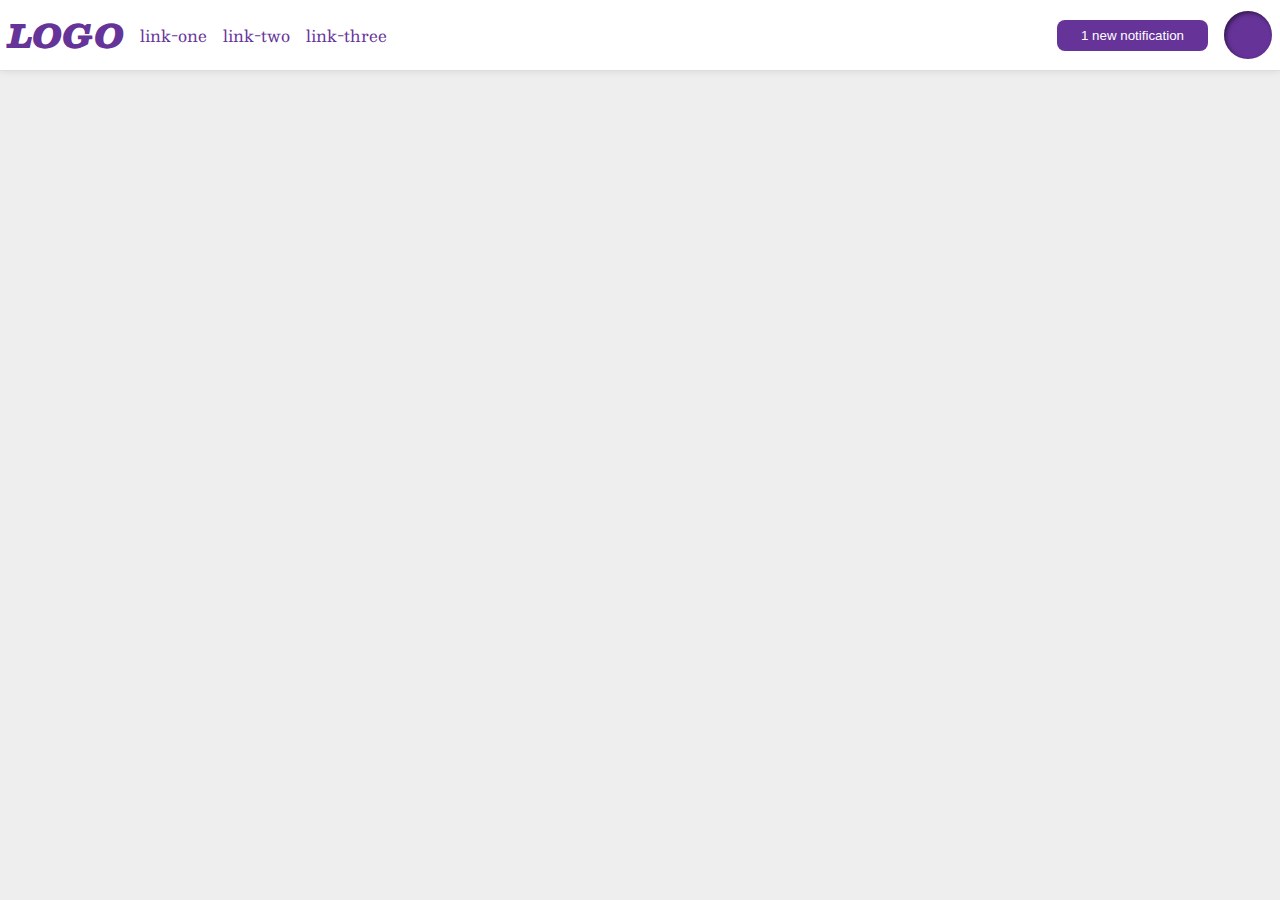
<file: foundations/flex/03-flex-header-2/index.html>
<!DOCTYPE html>
<html lang="en">
  <head>
    <meta charset="UTF-8">
    <meta http-equiv="X-UA-Compatible" content="IE=edge">
    <meta name="viewport" content="width=device-width, initial-scale=1.0">
    <title>Flex Header 2</title>
    <link rel="stylesheet" href="style.css">
  </head>
  <body>
    <div class="header">
      <div class="left">
        <div class="logo">
          LOGO
        </div>
        <ul class="links">
          <li><a href="https://google.com">link-one</a></li>
          <li><a href="https://google.com">link-two</a></li>
          <li><a href="https://google.com">link-three</a></li>
        </ul>
      </div>
      <div class="right">
        <button class="notifications">
          1 new notification
        </button>
        <div class="profile-image"></div>
      </div>
    </div>
  </body>
</html>
</file>
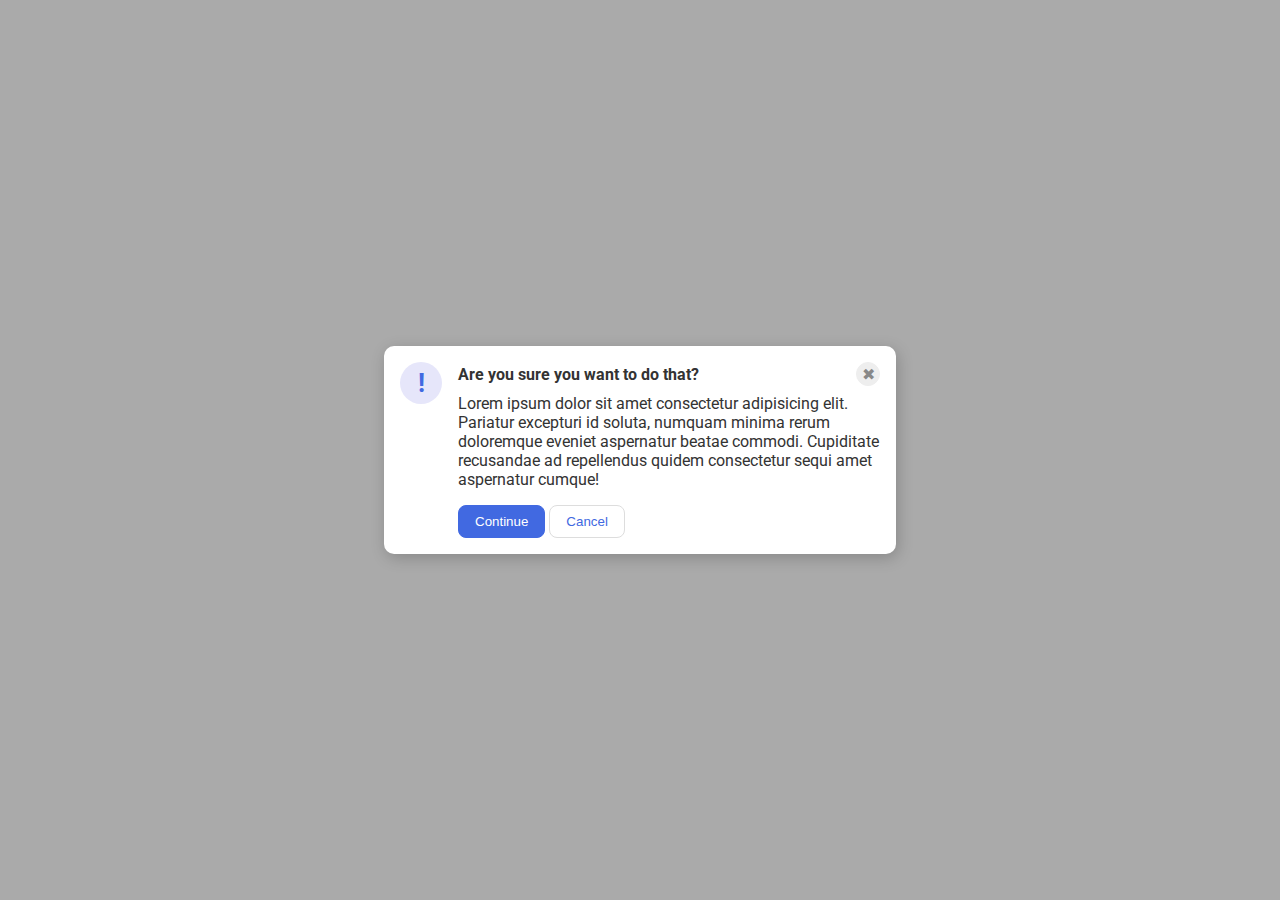
<file: foundations/flex/05-flex-modal/index.html>
<!DOCTYPE html>
<html lang="en">
  <head>
    <meta charset="UTF-8">
    <meta http-equiv="X-UA-Compatible" content="IE=edge">
    <meta name="viewport" content="width=device-width, initial-scale=1.0">
    <link rel="stylesheet" href="style.css">
    <title>Modal</title>
  </head>
  <body>
    <div class="modal">
      <div class="icon">!</div>
      <div class="container">
        <div class="header_container">
          <div class="header">Are you sure you want to do that?</div>
          <button class="close-button">✖</button>
        </div>
        <div class="text">Lorem ipsum dolor sit amet consectetur adipisicing elit. Pariatur excepturi id soluta, numquam minima rerum doloremque eveniet aspernatur beatae commodi. Cupiditate recusandae ad repellendus quidem consectetur sequi amet aspernatur cumque!</div>

        <button class="continue">Continue</button>
        <button class="cancel">Cancel</button>

      </div>
    </div>
  </body>
</html>
</file>
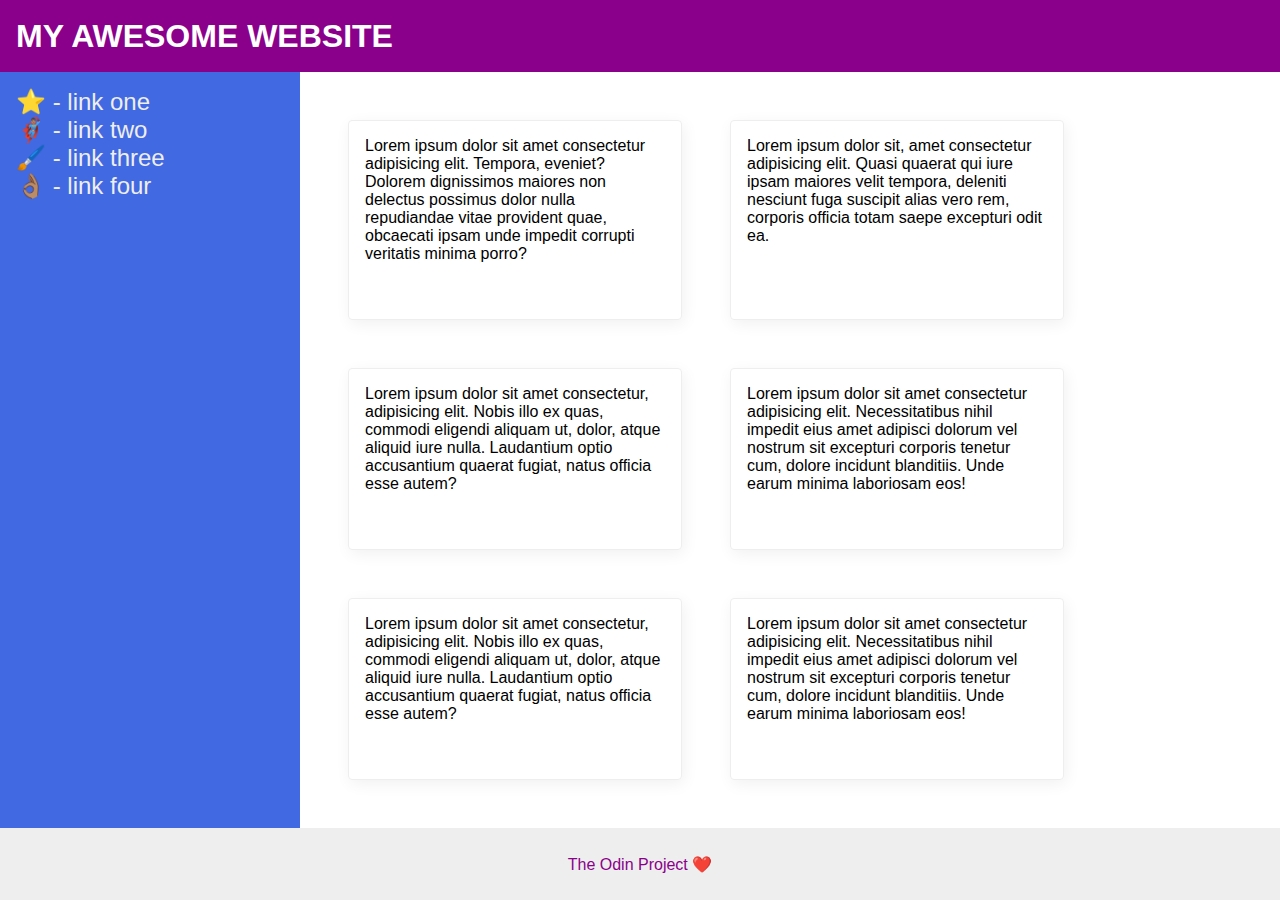
<file: foundations/flex/07-flex-layout-2/index.html>
<!DOCTYPE html>
<html lang="en">
  <head>
    <meta charset="UTF-8">
    <meta http-equiv="X-UA-Compatible" content="IE=edge">
    <meta name="viewport" content="width=device-width, initial-scale=1.0">
    <title>The Holy Grail</title>
    <link rel="stylesheet" href="style.css">
  </head>
  <body>
    <div class="header">
      MY AWESOME WEBSITE
    </div>

    <div class="content">
      <div class="sidebar">
        <ul>
          <li><a href="#">⭐ - link one</a></li>
          <li><a href="#">🦸🏽‍♂️ - link two</a></li>
          <li><a href="#">🖌️ - link three</a></li>
          <li><a href="#">👌🏽 - link four</a></li>
        </ul>
      </div>

      <div class="cards">
        <div class="card">Lorem ipsum dolor sit amet consectetur adipisicing elit. Tempora, eveniet? Dolorem dignissimos maiores non delectus possimus dolor nulla repudiandae vitae provident quae, obcaecati ipsam unde impedit corrupti veritatis minima porro?</div>
        <div class="card">Lorem ipsum dolor sit, amet consectetur adipisicing elit. Quasi quaerat qui iure ipsam maiores velit tempora, deleniti nesciunt fuga suscipit alias vero rem, corporis officia totam saepe excepturi odit ea.</div>
        <div class="card">Lorem ipsum dolor sit amet consectetur, adipisicing elit. Nobis illo ex quas, commodi eligendi aliquam ut, dolor, atque aliquid iure nulla. Laudantium optio accusantium quaerat fugiat, natus officia esse autem?</div>
        <div class="card">Lorem ipsum dolor sit amet consectetur adipisicing elit. Necessitatibus nihil impedit eius amet adipisci dolorum vel nostrum sit excepturi corporis tenetur cum, dolore incidunt blanditiis. Unde earum minima laboriosam eos!</div>
        <div class="card">Lorem ipsum dolor sit amet consectetur, adipisicing elit. Nobis illo ex quas, commodi eligendi aliquam ut, dolor, atque aliquid iure nulla. Laudantium optio accusantium quaerat fugiat, natus officia esse autem?</div>
        <div class="card">Lorem ipsum dolor sit amet consectetur adipisicing elit. Necessitatibus nihil impedit eius amet adipisci dolorum vel nostrum sit excepturi corporis tenetur cum, dolore incidunt blanditiis. Unde earum minima laboriosam eos!</div>
      </div>
    </div>
    <div class="footer">
      The Odin Project ❤️
    </div>
  </body>
</html>
</file>
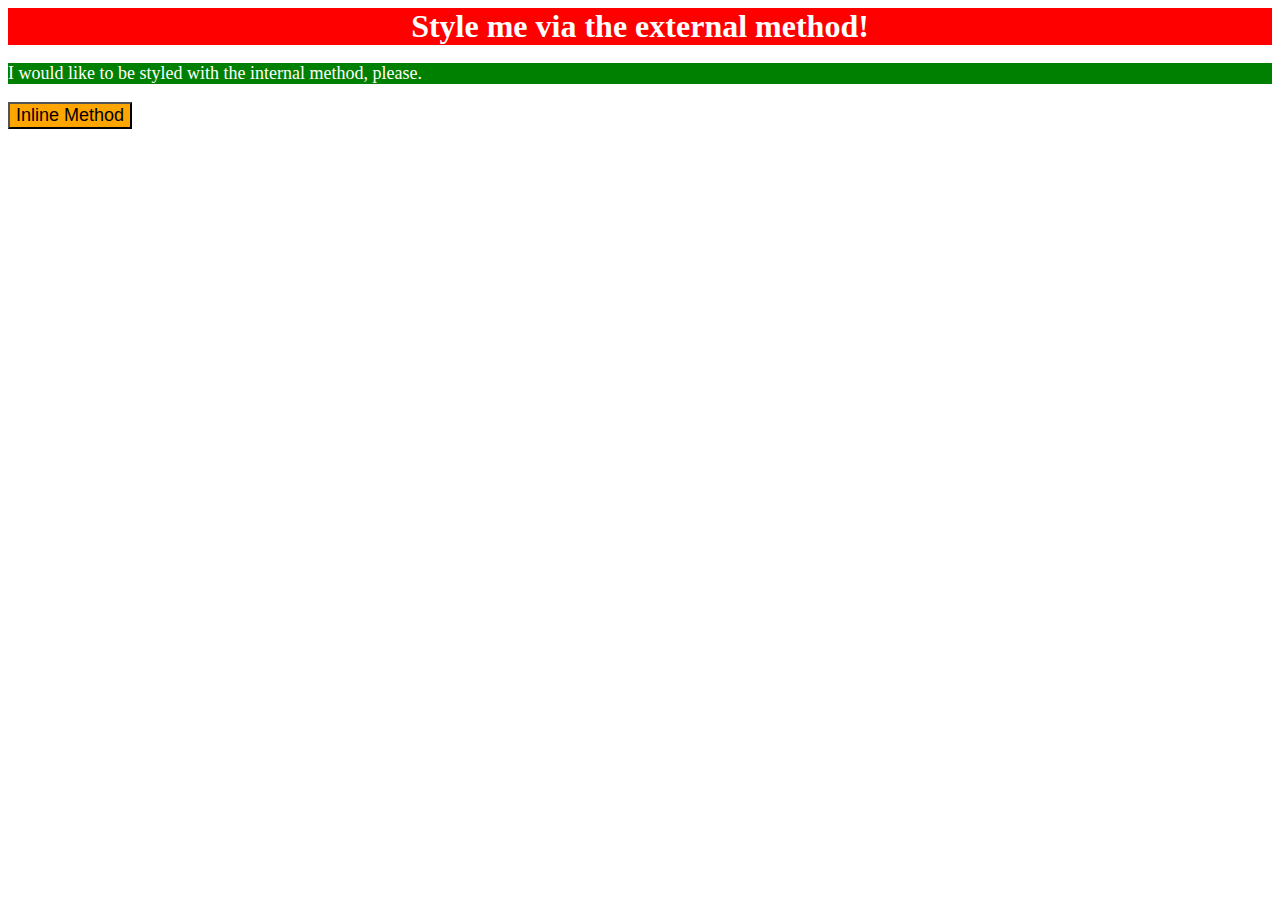
<file: foundations/intro-to-css/01-css-methods/index.html>
<!DOCTYPE html>
<html lang="en">
  <head>
    <meta charset="UTF-8">
    <meta http-equiv="X-UA-Compatible" content="IE=edge">
    <meta name="viewport" content="width=device-width, initial-scale=1.0">
    <link rel="stylesheet" href="style.css">
    <style>
      div {
        background-color: red;
        color: white;
        font-weight: 700;
        text-align: center;
        font-size: 32px;
      }
    </style>
    <title>Methods for Adding CSS</title>
  </head>
  <body>
    <div>Style me via the external method!</div>
    <p>I would like to be styled with the internal method, please.</p>
    <button style="font-size: 18px; background-color:orange;">Inline Method</button>
  </body>
</html>
</file>
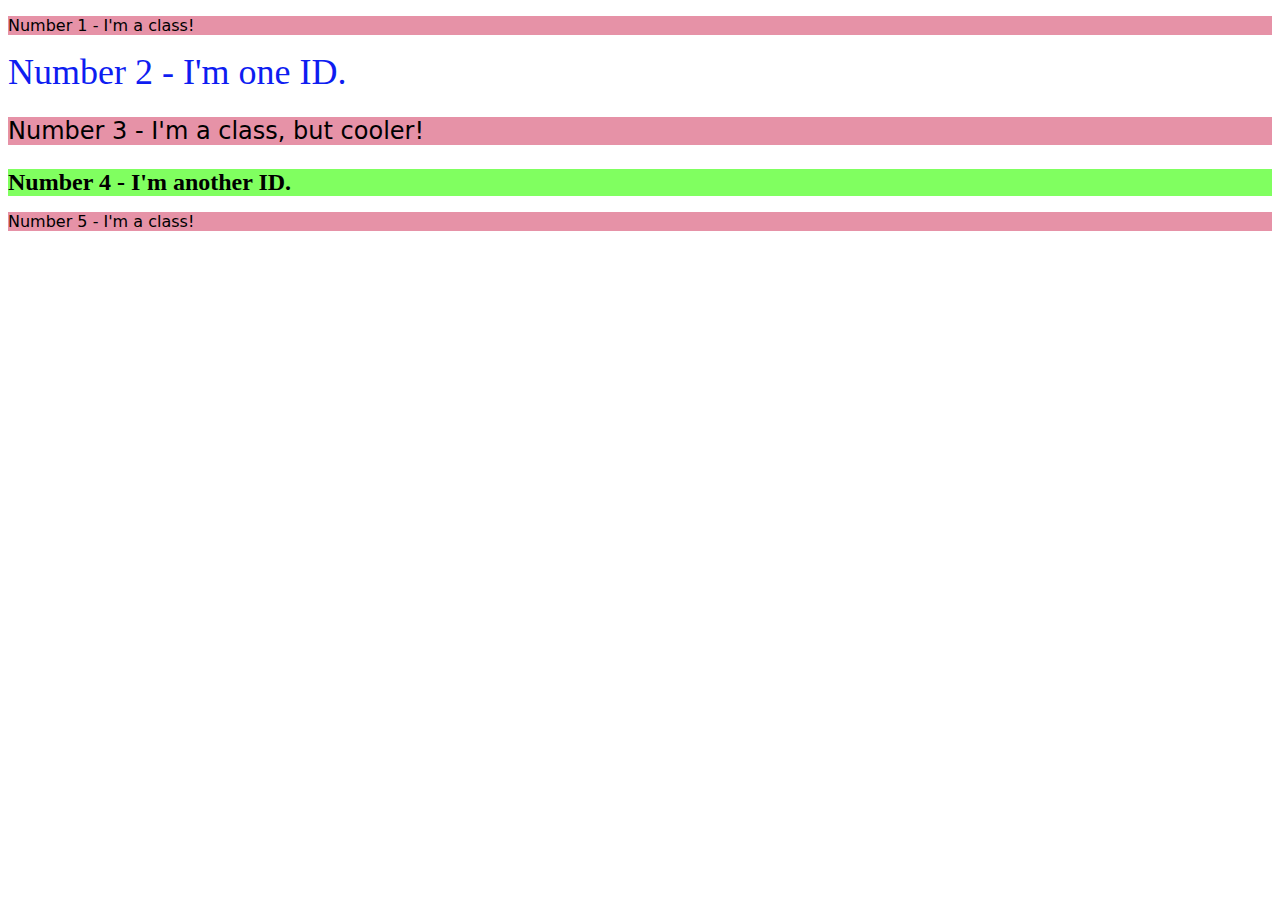
<file: foundations/intro-to-css/02-class-id-selectors/index.html>
<!DOCTYPE html>
<html lang="en">
  <head>
    <meta charset="UTF-8">
    <meta http-equiv="X-UA-Compatible" content="IE=edge">
    <meta name="viewport" content="width=device-width, initial-scale=1.0">
    <title>Class and ID Selectors</title>
    <link rel="stylesheet" href="style.css">
  </head>
  <body>
    <p class="odd">Number 1 - I'm a class!</p>
    <div id="second">Number 2 - I'm one ID.</div>
    <p class="odd adjust-font-size">Number 3 - I'm a class, but cooler!</p>
    <div class="adjust-font-size" id="fourth">Number 4 - I'm another ID.</div>
    <p class="odd">Number 5 - I'm a class!</p>
  </body>
</html>
</file>
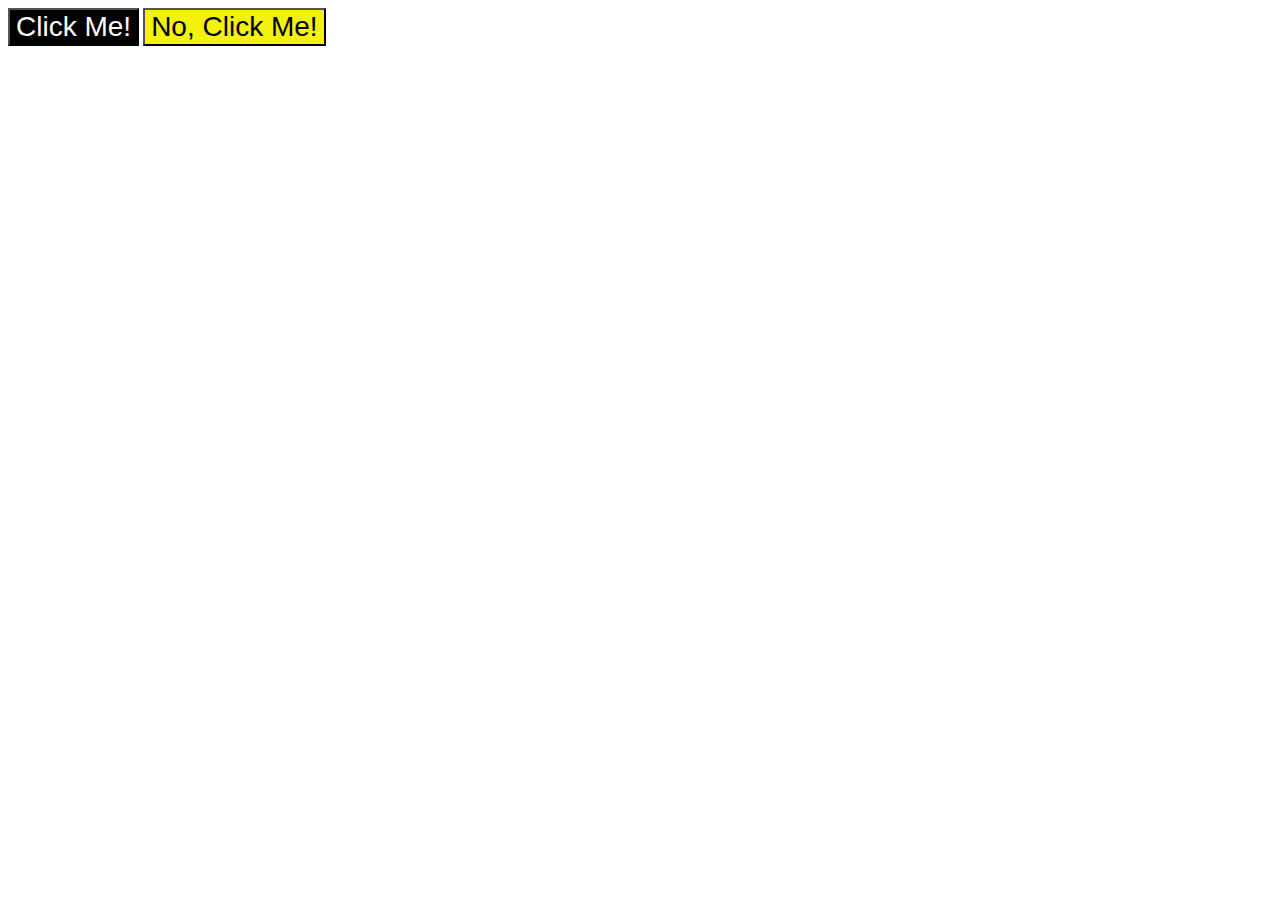
<file: foundations/intro-to-css/03-grouping-selectors/index.html>
<!DOCTYPE html>
<html lang="en">
  <head>
    <meta charset="UTF-8">
    <meta http-equiv="X-UA-Compatible" content="IE=edge">
    <meta name="viewport" content="width=device-width, initial-scale=1.0">
    <title>Grouping Selectors</title>
    <link rel="stylesheet" href="style.css">
  </head>
  <body>
    <button class="fst">Click Me!</button>
    <button class="snd">No, Click Me!</button>
  </body>
</html>
</file>
<file: foundations/flex/03-flex-header-2/style.css>
/* this is some magical font-importing.  
you'll learn about it later. */
@import url('https://fonts.googleapis.com/css2?family=Besley:ital,wght@0,400;1,900&display=swap');

body {
  margin: 0;
  background: #eee;
  font-family: Besley, serif;
}

.header {
  background: white;
  border-bottom: 1px solid #ddd;
  box-shadow: 0 0 8px rgba(0,0,0,.1);
  display: flex;
  justify-content: space-between;
  padding: 8px;
}

.profile-image {
  background: rebeccapurple;
  box-shadow: inset 2px 2px 4px rgba(0,0,0,.5);
  border-radius: 50%;
  width: 48px;
  height: 48px;
}

.logo {
  color: rebeccapurple;
  font-size: 32px;
  font-weight: 900;
  font-style: italic;
}

button {
  border: none;
  border-radius: 8px;
  background: rebeccapurple;
  color: white;
  padding: 8px 24px;
}

a {
  /* this removes the line under our links */
  text-decoration: none;
  color: rebeccapurple;
}

ul {
  list-style-type: none;
  display:flex;
  gap: 16px;
  padding: 0px;
  margin: 0px;
}

.left,
.right {
  display: flex;
  gap: 16px;
  align-items: center;
}
</file>
<file: foundations/flex/05-flex-modal/style.css>
@import url('https://fonts.googleapis.com/css2?family=Roboto:wght@400;700&display=swap');

html, body {
  height: 100%;
}

body {
  font-family: Roboto, sans-serif;
  margin: 0;
  background: #aaa;
  color: #333;
  /* I'll give you this one for free lol */
  display: flex;
  align-items: center;
  justify-content: center;
}

.modal {
  background: white;
  width: 480px;
  border-radius: 10px;
  box-shadow: 2px 4px 16px rgba(0,0,0,.2);
  display: flex;
  padding: 16px;  
  gap: 16px;
}

.icon {
  color: royalblue;
  font-size: 26px;
  font-weight: 700;
  background: lavender;
  width: 42px;
  height: 42px;
  border-radius: 50%;
  display: flex;
  align-items: center;
  justify-content: center;
  flex-shrink: 0;
}

.close-button {
  background: #eee;
  border-radius: 50%;
  color: #888;
  font-weight: 400;
  font-size: 16px;
  height: 24px;
  width: 24px;
  display: flex;
  align-items: center;
  justify-content: center;
  border: 1px solid #eee;
  padding: 0;
  flex-shrink: 0;
}

button {
  cursor: pointer;
  padding: 8px 16px;
  border-radius: 8px;
}

button.continue {
  background: royalblue;
  border: 1px solid royalblue;
  color: white;
}

button.cancel {
  background: white;
  border: 1px solid #ddd;
  color: royalblue;
}

.header_container {
  display: flex;
  justify-content: space-between;
  align-items: center;
  font-size: 16px;
  font-weight: bold;
  margin-bottom: 8px;
}

.text {
  margin-bottom: 16px;
}
</file>
<file: foundations/flex/07-flex-layout-2/style.css>
body {
  font-family: -apple-system, BlinkMacSystemFont, 'Segoe UI', Roboto, Oxygen, Ubuntu, Cantarell, 'Open Sans', 'Helvetica Neue', sans-serif;
  margin: 0;
  min-height: 100vh;
  display: flex;
  flex-direction: column;
}

.header {
  height: 72px;
  background: darkmagenta;
  color: white;
  display: flex;
  align-items: center;
  font-size: 32px;
  font-weight: 900;
  padding: 0px 16px;
}

.content {
  display: flex;
  flex:1;
}

.footer {
  height: 72px;
  background: #eee;
  color: darkmagenta;
  display: flex;
  justify-content: center;
  align-items: center;
}

.sidebar {
  width: 300px;
  background: royalblue;
  box-sizing: border-box;
  padding: 16px;
  flex-shrink: 0;
}

ul {
  list-style: none;
  padding: 0px;
  margin: 0px;
}

a {
  color: #eee;
  text-decoration: none;
  font-size: 24px;
}

.cards {
  display:flex;
  flex-wrap: wrap;
  gap: 48px;
  padding: 48px;
}

.card {
  border: 1px solid #eee;
  box-shadow: 2px 4px 16px rgba(0,0,0,.06);
  border-radius: 4px;
  width: 300px;
  padding: 16px;
}
</file>
<file: foundations/intro-to-css/01-css-methods/style.css>
p {
    background-color: green;
    color: white;
    font-size: 18px;
}
</file>
<file: foundations/intro-to-css/02-class-id-selectors/style.css>
.odd {
    background-color: rgb(230, 146, 167);
    font-family: verdana, "Dejavu Sans", sans-serif;
}

#second {
    color: hsl(236, 89%, 50%);
    font-size: 36px;
}

#fourth {
    background-color: #80ff60;
    font-weight: bold;
}

.adjust-font-size {
    font-size: 24px;
}
</file>
<file: foundations/intro-to-css/03-grouping-selectors/style.css>
.fst,
.snd {
    font-size: 28px;
    font-family: Helvetica, 'Times New Roman', sans-serif;
}

.fst {
    background-color: rgb(0,0,0);
    color: #ffffff;
}
.snd {
    background-color: hsl(60,90%,50%);
}
</file>
